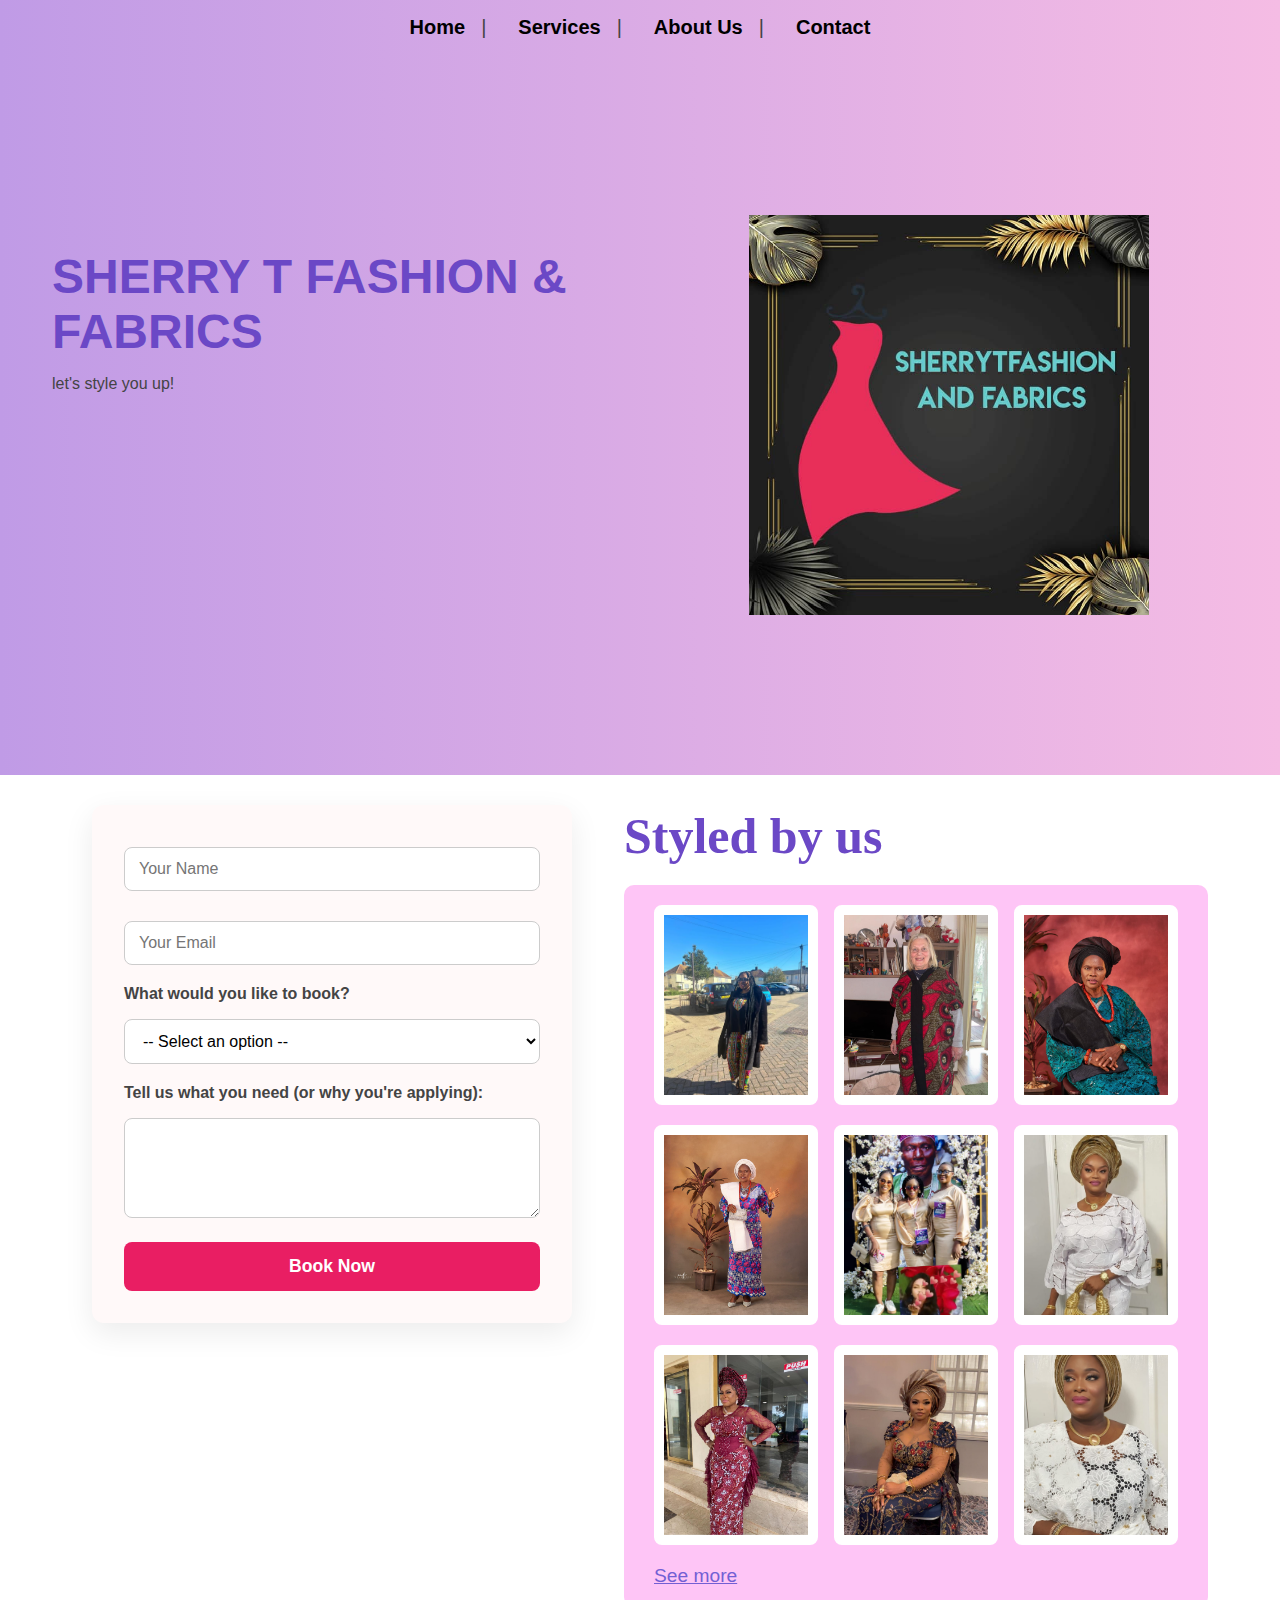
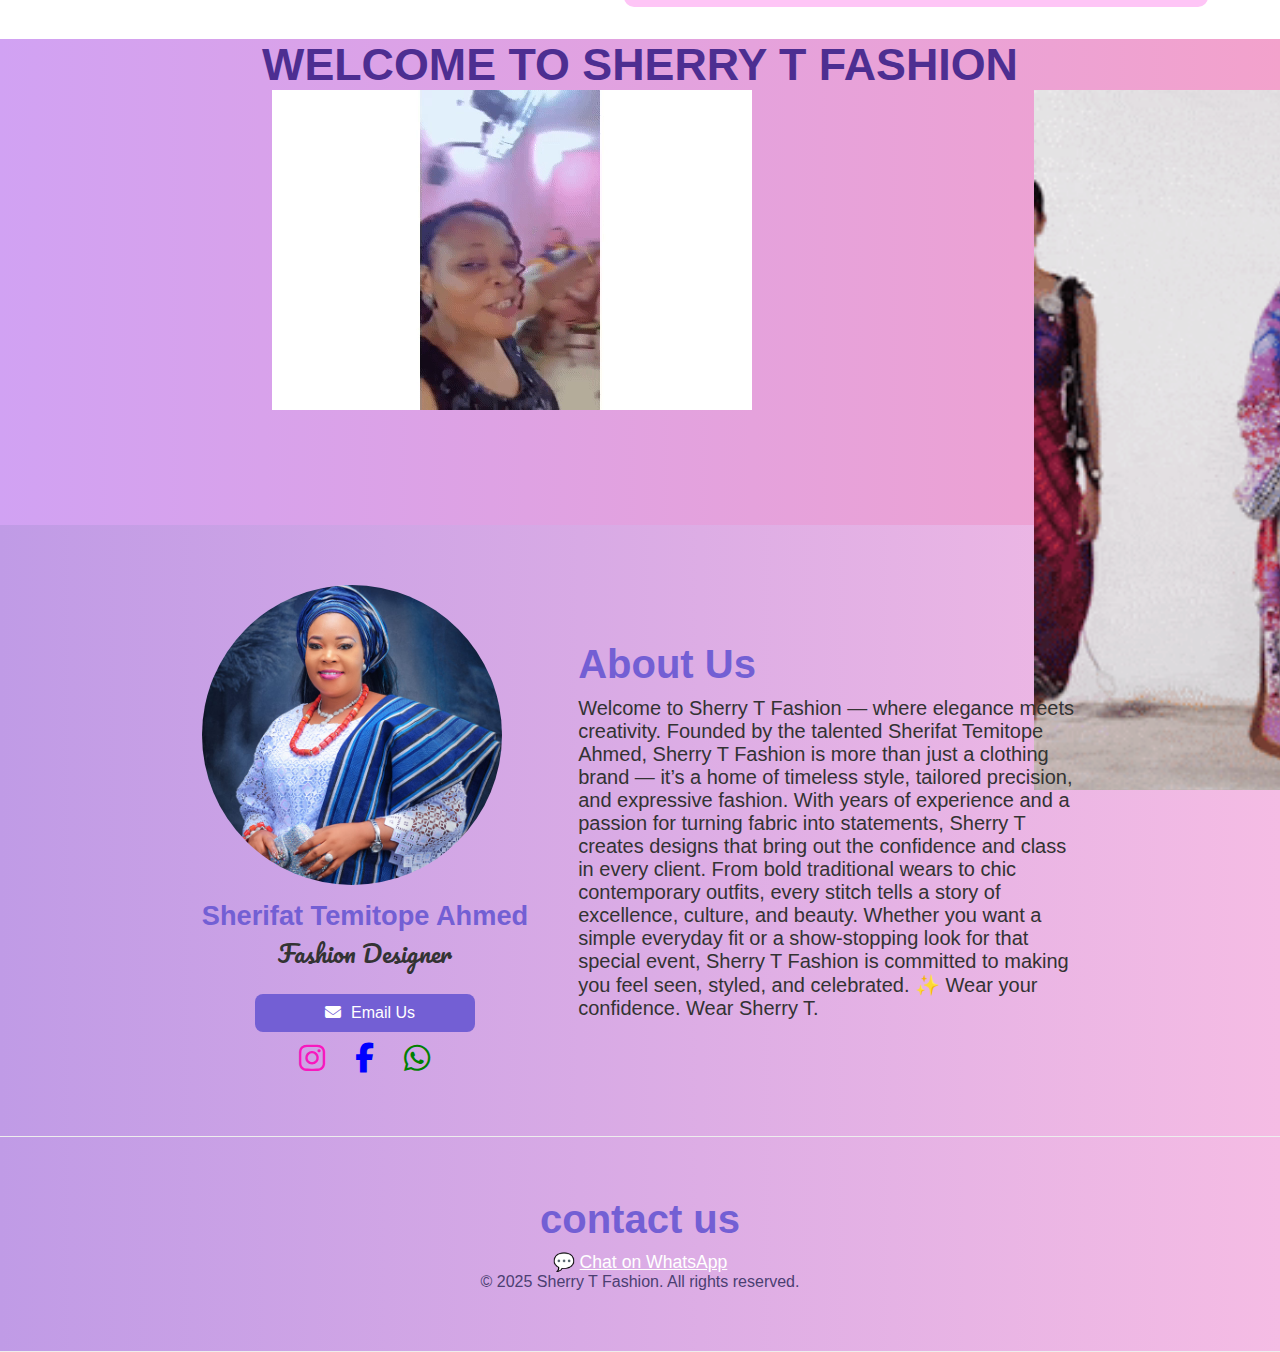
<file: index.html>
<!DOCTYPE html>
<html lang="en">
<head> 
  <meta charset="UTF-8" />
  <meta name="viewport" content="width=device-width, initial-scale=1.0"/>
  <title>sherrytfashion</title>
  <link rel="stylesheet" href="styles.css">
  <link rel="icon" href="brandcov.png" type="image/png">
  <link rel="stylesheet" href="https://cdnjs.cloudflare.com/ajax/libs/font-awesome/6.7.2/css/all.min.css">
    <link href="https://fonts.googleapis.com/css2?family=Pacifico&display=swap" rel="stylesheet">
    <link href="https://fonts.googleapis.com/css2?family=Montserrat:wght@700&display=swap" rel="stylesheet">
</head>
<body>
  <header>
    <nav>
      <ul>
        <li><a href="#home">Home</a></li>
        <li><a href="#services">Services</a></li>
        <li><a href="#about">About Us</a></li>
        <li><a href="#contact">Contact</a></li>
      </ul>
    </nav>
  </header>

  <section class="hero">
    <div class="flex-section">
        <div class="hero-text">
        <h1><span>Sherry T fashion &</span><br>Fabrics</h1>
        <p>let's style you up!</p>
      </div>
  
      <div class="hero-image">
          <img src="brandcover.jpg" alt="image" class="pinklogo">
       </div>
    </div>
</section>
    
     <!-- section for apprenticeship and others -->
     <section id="services" class="booking-section">
        <div class="form-side">
          <!-- my existing form -->
          <form action="https://formspree.io/f/movwvyyo" method="POST" class="form-parameter">
            <input type="text" name="name" placeholder="Your Name" required>
            <input type="email" name="email" placeholder="Your Email" required>
          
            <label for="booking-type">What would you like to book?</label>
            <select name="booking_type" id="booking-type" required>
              <option value="">-- Select an option --</option>
              <option value="sewing">Sewing Appointment</option>
              <option value="material-shopping">Buy Materials</option>
              <option value="measurement">Measurement Taking</option>
              <option value="pickup">Order Pickup</option>
              <option value="apprenticeship">Apprenticeship</option> <!-- 👈 NEW -->
            </select>
        
            <label for="message">Tell us what you need (or why you're applying):</label>
            <textarea name="message" id="message" rows="4"></textarea>
          
            <button type="submit">Book Now</button>
          </form>
        </div>
      <div class="Gallerypg1">
        <h2 style="font-family:serif; font-size: 50px; color:var(--text-primary); padding-bottom: 20px;">Styled by us</h2>
        <div class="image-grid">
            <a href="image.jpg">
                <img src="image.jpg" alt="Design Image" width="200">
              </a>   
              <a href="image13.jpg">
                <img src="image13.jpg" alt="Design Image" width="200">
              </a>            
              <a href="image23.jpg">
                <img src="image23.jpg" alt="Design Image" width="200">
              </a>            
              <a href="image22.jpg">
                <img src="image22.jpg" alt="Design Image" width="200">
              </a>            
              <a href="image21.jpg">
                <img src="image21.jpg" alt="Design Image" width="200">
              </a>            
              <a href="image11.jpg">
                <img src="image11.jpg" alt="Design Image" width="200">
              </a>            
              <a href="image7.jpg">
                <img src="image7.jpg" alt="Design Image" width="200">
              </a>            
              <a href="image8.jpg">
                <img src="image8.jpg" alt="Design Image" width="200">
              </a>            
              <a href="image16.jpg">
                <img src="image16.jpg" alt="Design Image" width="200">
              </a> 
              <p><a href="images.html" style=" color: #735fd4; font-family: 'Segoe UI', sans-serif; text-decoration: underline; font-weight: 500; font-size: larger;" class="see-more">See more</a>
              </p>           
            </div>
          <!-- Add more as needed -->
        </div>
      </section>
      
<!-- Home Section -->
<section id="home" class="welcome-section">
     <h1 class="blinking"> WELCOME TO SHERRY T FASHION</h1>
    <div class="slider-container">
      <div class="slide">
        <video autoplay muted loop playsinline class="bg-video">
          <source src="sherry-brand.mp4" type="video/mp4" />
          Your browser does not support the video tag.
        </video>
      </div>
    
      <div class="slide" id="s2">
        <div></div>
      </div>
    </div>
  </section>

<!-- Unique About Section -->
<section id="about" class="about-section">
  <div class="about-flex">
    <div class="profile">
      <img src="image5.jpg" alt="Profile Image" width="300" />
      <p style="font-family: 'Montserrat', sans-serif; font-weight: 700; font-size: 1.7rem; color:#735fd4;">
        <b>Sherifat Temitope Ahmed</b>
      </p>      
      <p style="font-family: 'Pacifico', cursive; font-size: 1.5rem; color: #333;">
        Fashion Designer
      </p>
      
      <div class="button-wrapper">
        <a href="mailto:sherrytfashion.com" class="email-btn"><i class="fa-solid fa-envelope" style="padding: 0px 10px;"></i>Email Us</a>
      </div>
      <div class="socials">
        <a href="https://www.instagram.com/sherryt1808?igsh=MXJoMGRheHptYTF4eg=="><i class="fa-brands fa-instagram" style="color: rgba(255, 0, 183, 0.868);"></i></a>
        <a href="#"><i class="fa-brands fa-facebook-f" style="color: blue;"></i></a>
        <a href="https://wa.me/+2348069439264"><i class="fa-brands fa-whatsapp" style="color: green;"></i></a>
      </div>
      
  
    </div>
    <div class="portfolio">
      <h2>About Us</h2>
      <p>Welcome to Sherry T Fashion — where elegance meets creativity.
        Founded by the talented Sherifat Temitope Ahmed, Sherry T Fashion is more than just a clothing brand — it’s a home of timeless style, tailored precision, and expressive fashion. With years of experience and a passion for turning fabric into statements, Sherry T creates designs that bring out the confidence and class in every client.
        
        From bold traditional wears to chic contemporary outfits, every stitch tells a story of excellence, culture, and beauty. Whether you want a simple everyday fit or a show-stopping look for that special event, Sherry T Fashion is committed to making you feel seen, styled, and celebrated.
        
        ✨ Wear your confidence. Wear Sherry T.</p>
    </div>
  </div>
</section>

  <section id="contact" class="styled-section">
   <div class="section-content">
    <h2>contact us</h2>
    <p>💬 <a href="https://wa.me/+2349034957312" style="color: #fff; text-decoration: underline;">Chat on WhatsApp</a></p>
  </div>

  <footer>
    <p>&copy; 2025 Sherry T Fashion. All rights reserved.</p>
  </footer>
</section>

</body>
</html>
</file>
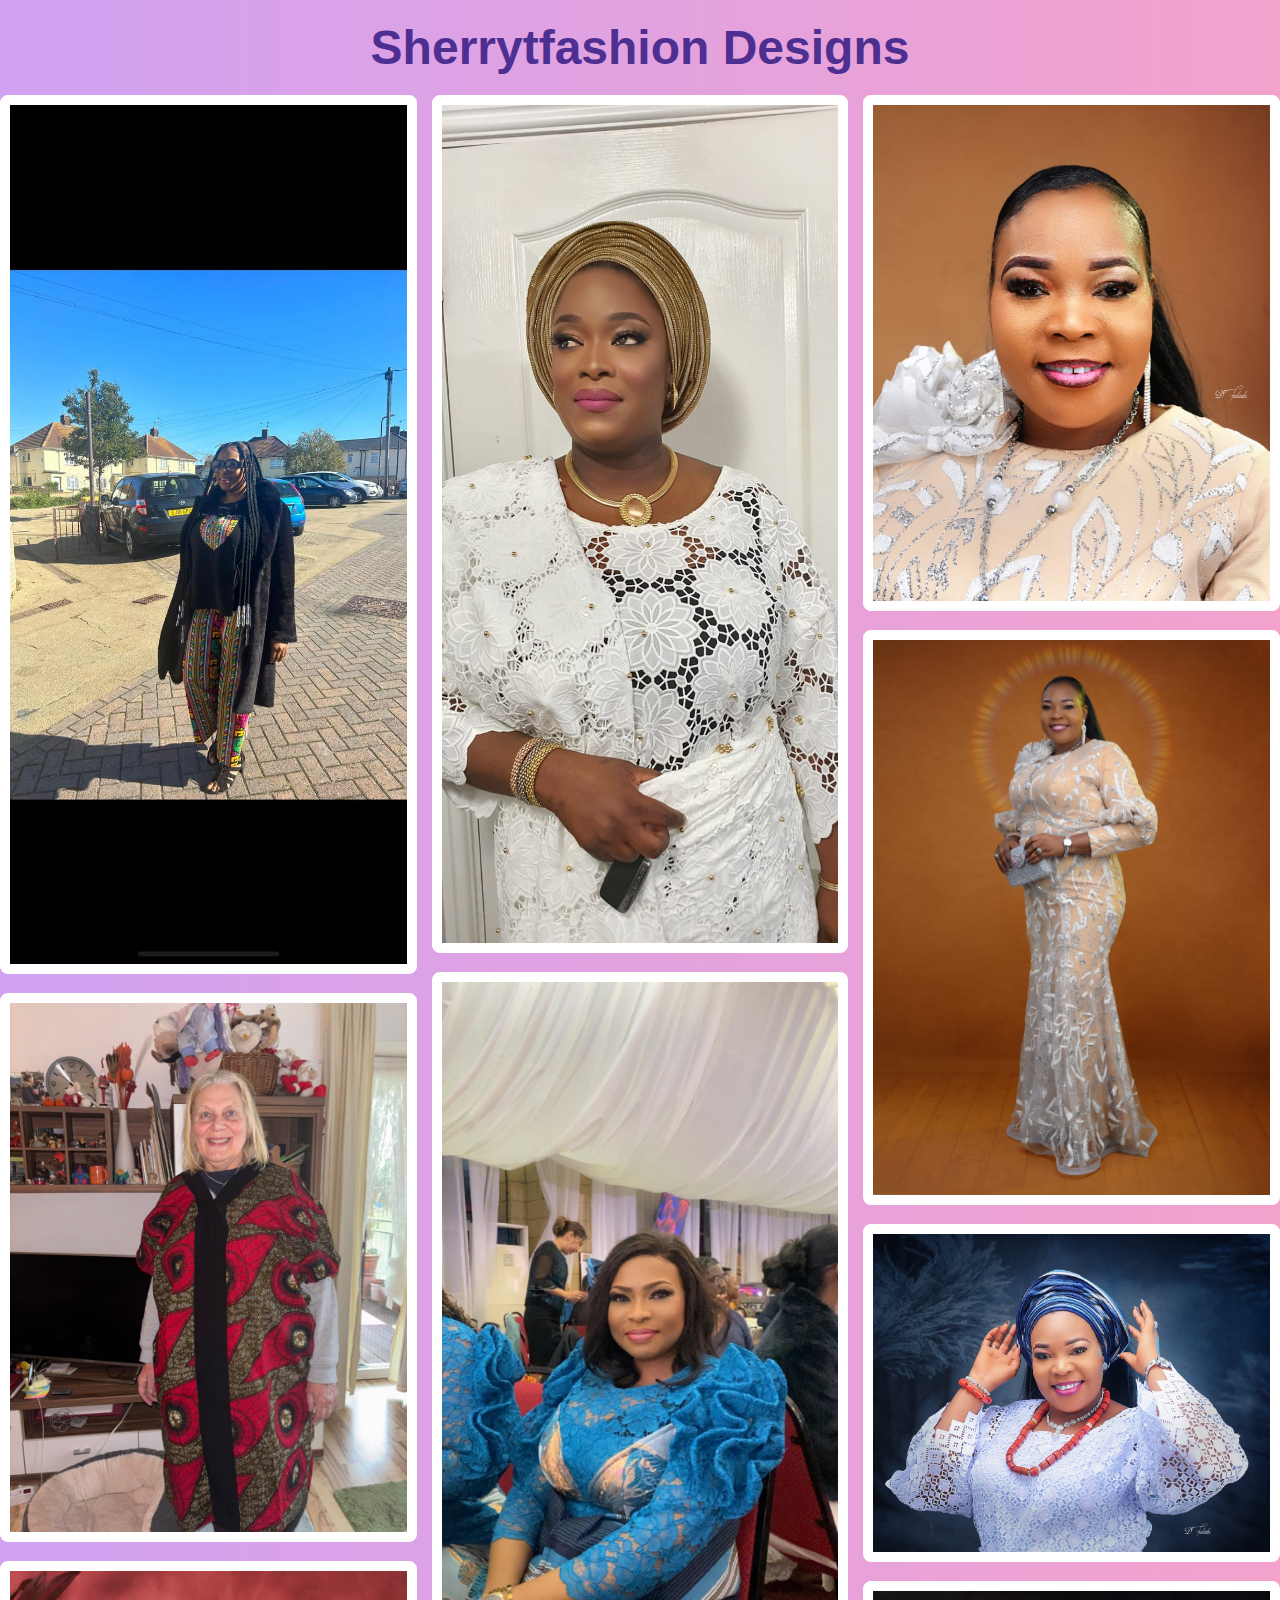
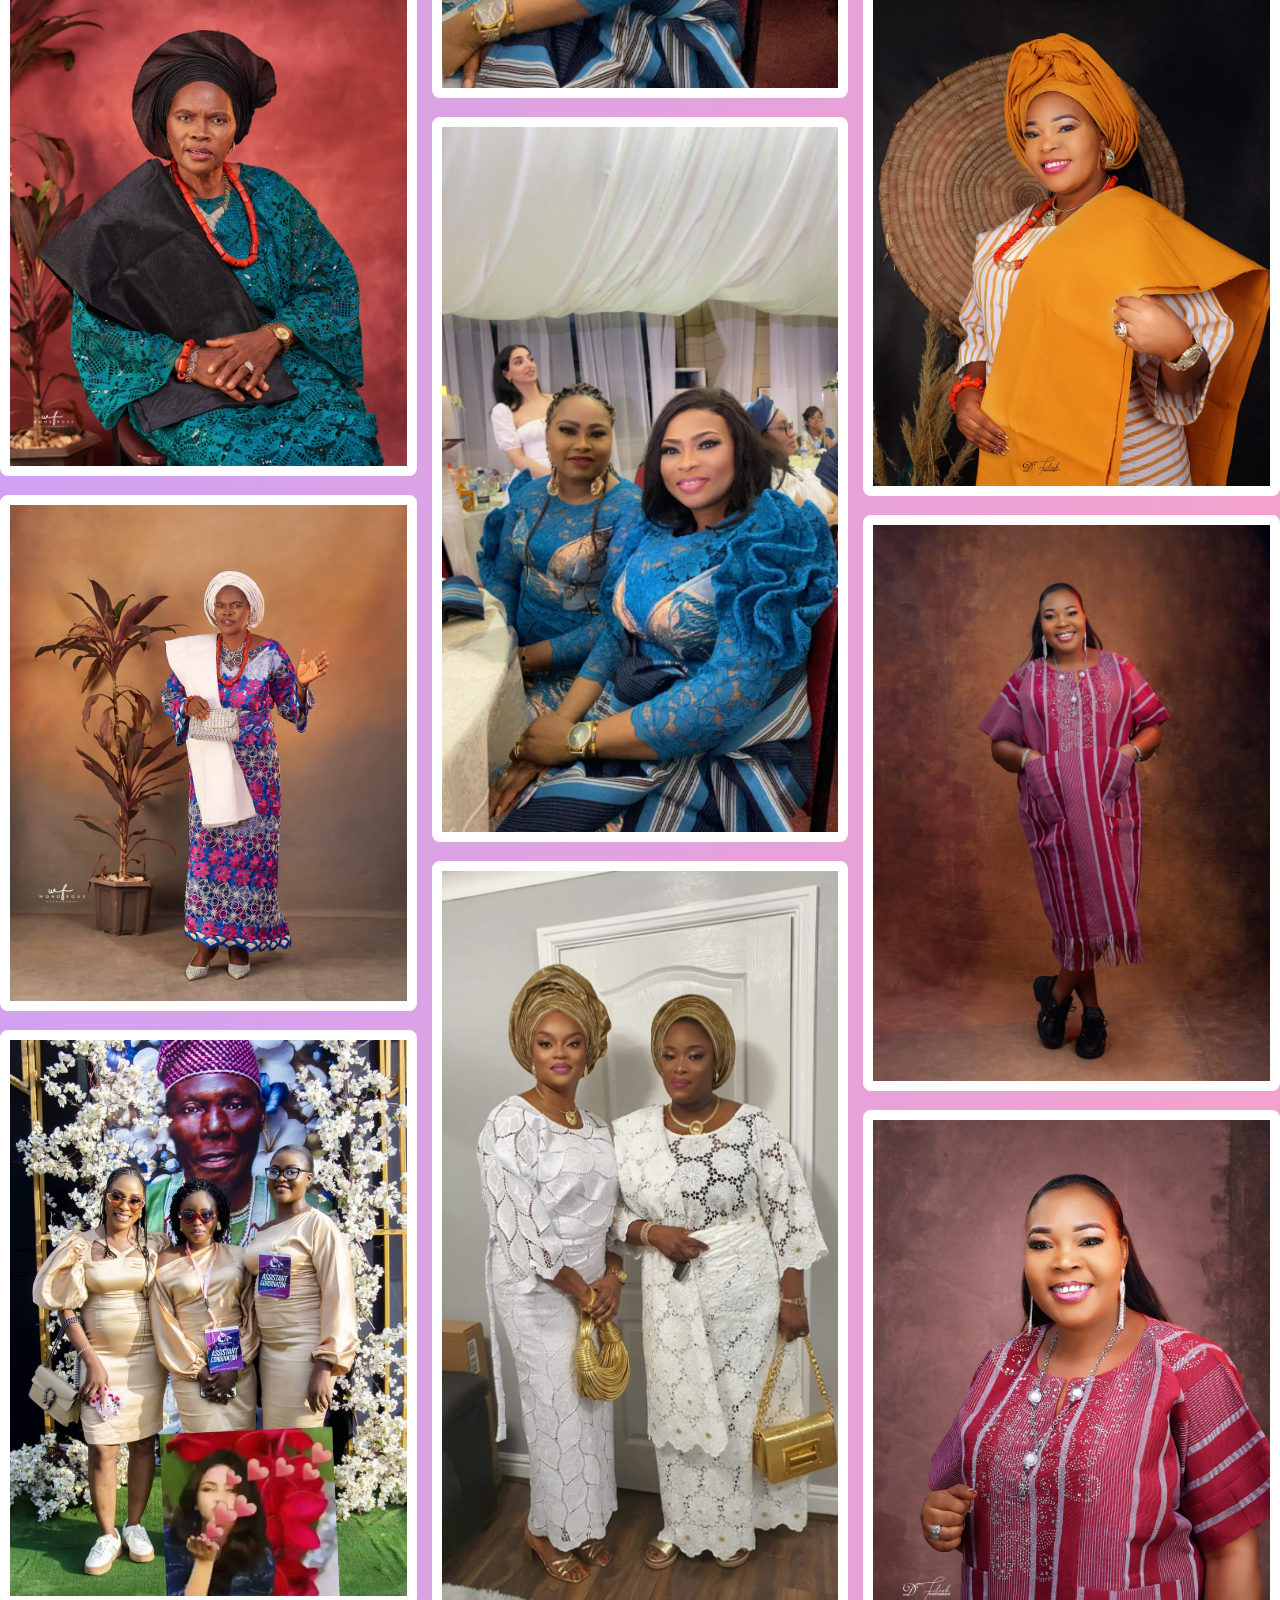
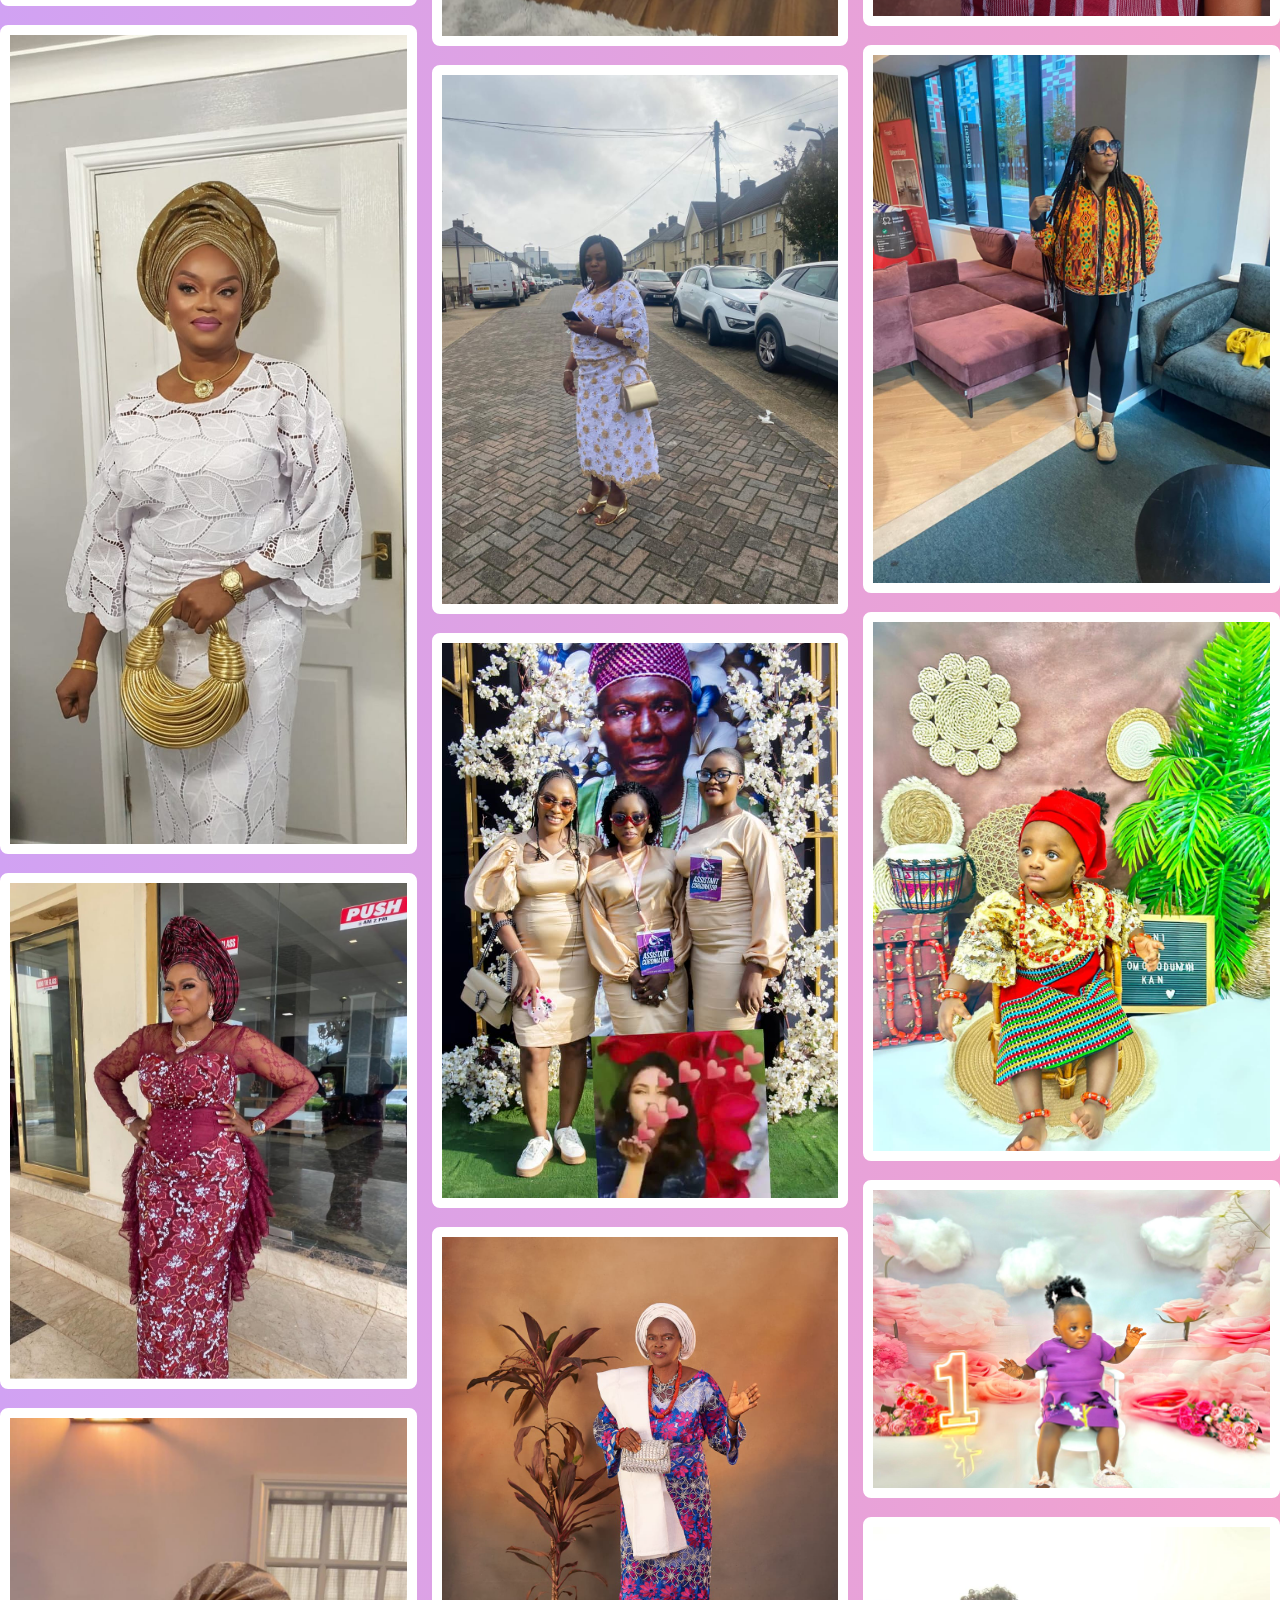
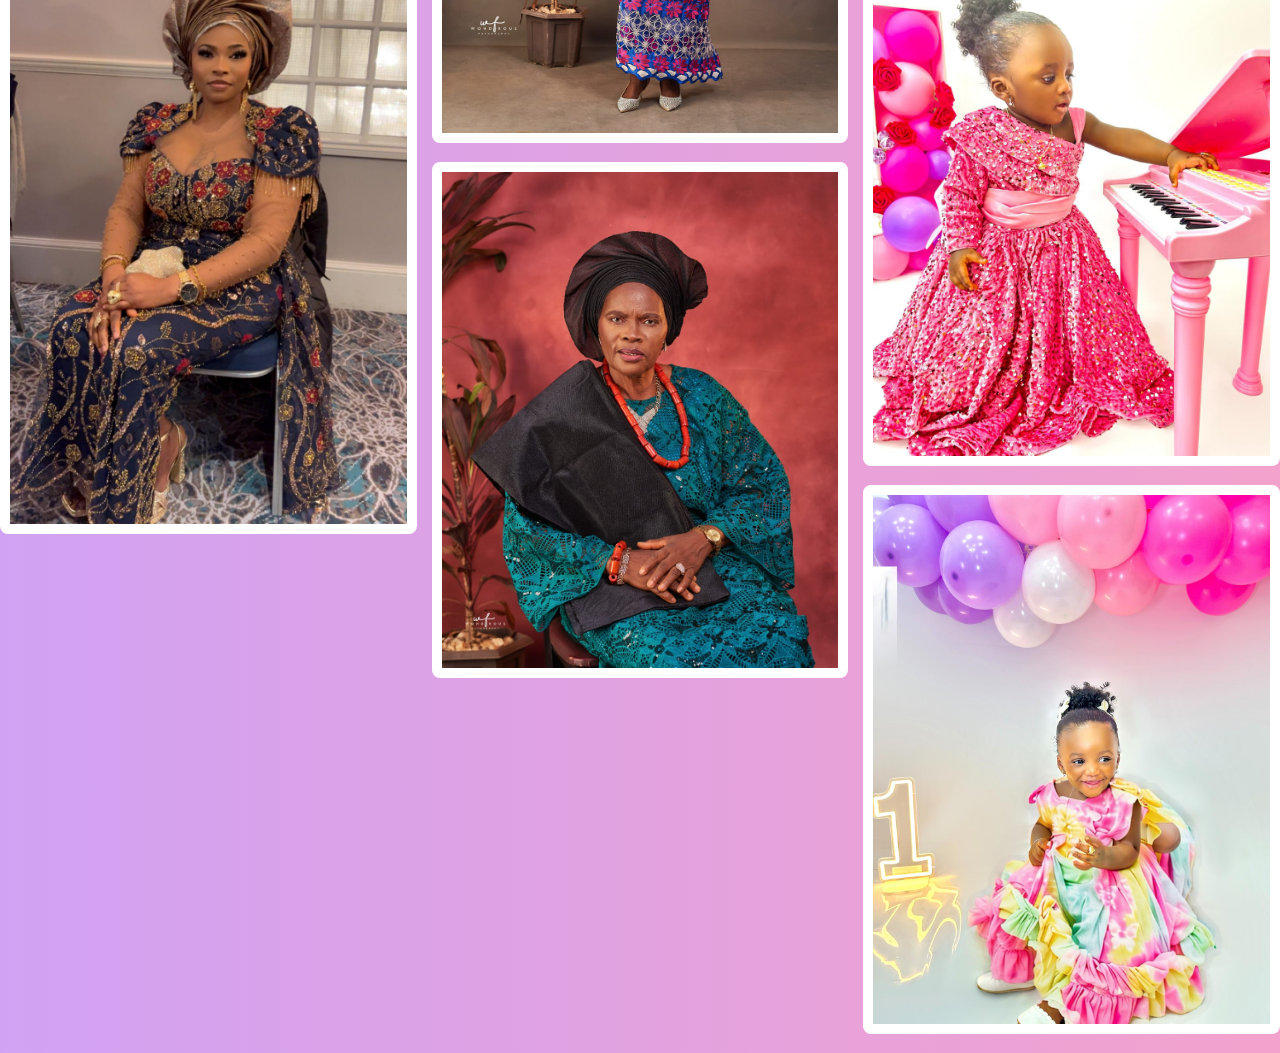
<file: images.html>
<!DOCTYPE html>
<html lang="en">
<head>
  <meta charset="UTF-8">
  <title>images</title>
  <link rel="stylesheet" href="styles.css">
  <link rel="stylesheet" href="gallery.css">
  <link rel="icon" href="brandcov.png" type="image/png">
</head>
<body>
    <h1>Sherrytfashion Designs</h1>
    <div class="masonry">
        <a href="image.jpg">
            <img src="image.jpg" alt="Design Image" width="200">
          </a>   
          <a href="image13.jpg">
            <img src="image13.jpg" alt="Design Image" width="200">
          </a>            
          <a href="image23.jpg">
            <img src="image23.jpg" alt="Design Image" width="200">
          </a>            
          <a href="image22.jpg">
            <img src="image22.jpg" alt="Design Image" width="200">
          </a>            
          <a href="image21.jpg">
            <img src="image21.jpg" alt="Design Image" width="200">
          </a>            
          <a href="image11.jpg">
            <img src="image11.jpg" alt="Design Image" width="200">
          </a>            
          <a href="image7.jpg">
            <img src="image7.jpg" alt="Design Image" width="200">
          </a>            
          <a href="image8.jpg">
            <img src="image8.jpg" alt="Design Image" width="200">
          </a>            
          <a href="image16.jpg">
            <img src="image16.jpg" alt="Design Image" width="200">
          </a> 
          <a href="image17.jpg">
            <img src="image17.jpg" alt="Design Image" width="200">
          </a> 
          <a href="image18.jpg">
            <img src="image18.jpg" alt="Design Image" width="200">
          </a> 
          <a href="image19.jpg">
            <img src="image19.jpg" alt="Design Image" width="200">
          </a> 
          <a href="image20.jpg">
            <img src="image20.jpg" alt="Design Image" width="200">
          </a> 
          <a href="image21.jpg">
            <img src="image21.jpg" alt="Design Image" width="200">
          </a> 
          <a href="image22.jpg">
            <img src="image22.jpg" alt="Design Image" width="200">
          </a> 
          <a href="image23.jpg">
            <img src="image23.jpg" alt="Design Image" width="200">
          </a> 
          <a href="image24.jpg">
            <img src="image24.jpg" alt="Design Image" width="200">
          </a> 
          <a href="image25.jpg">
            <img src="image25.jpg" alt="Design Image" width="200">
          </a> 
          <a href="image26.jpg">
            <img src="image26.jpg" alt="Design Image" width="200">
          </a> 
          <a href="image27.jpg">
            <img src="image27.jpg" alt="Design Image" width="200">
          </a> 
          <a href="image28.jpg">
            <img src="image28.jpg" alt="Design Image" width="200">
          </a> 
          <a href="image29.jpg">
            <img src="image29.jpg" alt="Design Image" width="200">
          </a> 
          <a href="image30.jpg">
            <img src="image30.jpg" alt="Design Image" width="200">
          </a> 
          <a href="image31.jpg">
            <img src="image31.jpg" alt="Design Image" width="200">
          </a> 
          <a href="image32.jpg">
            <img src="image32.jpg" alt="Design Image" width="200">
          </a> 
          <a href="image33.jpg">
            <img src="image33.jpg" alt="Design Image" width="200">
          </a> 
          <a href="image34.jpg">
            <img src="image34.jpg" alt="Design Image" width="200">
          </a> 
          
        <!-- Add more images -->
      </div>
      
</body>
</html>
</file>
<file: styles.css>
/* Root Colors */
:root {
    --gradient: linear-gradient(to right, #c09be6, #f5bce4);
    --text-dark: #444;
    --text-primary: #6b48c6;
    --white: #ffffff;
    --search-bg: #f2e9f7;
  }
  
   

  /* Reset */
  * {
    margin: 0;
    padding: 0;
    box-sizing: border-box;
    font-family: 'Segoe UI', Tahoma, Geneva, Verdana, sans-serif;
  }
  
  body {
    background: var(--white);
    color: var(--text-dark);
  }
  
  /* Header */
  header {
    background: var(--gradient);
    padding: 1rem 2rem;
    font-size: 20px;
  }
  
  
  nav ul {
    list-style: none;
    display: flex;
    justify-content: center;
    gap: 2rem;
  }
  
  nav a {
    text-decoration:none;
    font-weight: 600;
    color: black;
  }
  nav a:hover{
  text-decoration: none;
  color: #fff;
  }
  

  nav ul li:not(:last-child)::after {
    content: '|';
    margin-left: 1rem;
    color: var(--text-dark); 
    font-weight: normal;
  }
  
  
  /* Hero Section */
  .flex-section {
    display: flex;
    flex-wrap: wrap;
    justify-content: space-between;
    align-items: center;
    padding: 4rem 2rem;
    background: var(--gradient);
    min-height: 80vh;
  }

  
  .hero-text {
    position: relative;
    bottom: 70px;
    margin-bottom: 50%;
    flex: 1;
    min-width: 280px;
    margin-bottom: 2rem;
    padding-left: 20px;
  }
  
  .hero-text h1 {
    font-size: 3rem;
    color: var(--text-primary);
    text-transform: uppercase;
    margin-bottom: 1rem;
  }
  
  .hero-text span {
    color: var(--text-primary);
  }
  
  .hero-text p {
    font-size: 1rem;
    margin-bottom: 1rem;
  }

  

  /* Hero Image */
  .hero-image {
    flex: 1;
    display: flex;
    align-items: flex-end;
    justify-content: center;
    position: relative;
    min-width: 280px;
   
  }
  
  .hero-image .pinklogo {
    width: 400px;
    z-index: 1;
  }
  
  
  /* Responsive */
  @media (max-width: 768px) {
    .hero {
      flex-direction: column;
      text-align: center;
    }
  
    .hero-image {
        justify-content: center;
        margin-top: 2rem;
      }
  
    .hero-image .phone {
      position: relative;
      left: 0;
      margin-right: 1rem;
    }
  }
    
       /* section for apprenticeship and others */
       .booking-section {
        display: flex;
        gap: 2rem;
        padding: 2rem;
        align-items: flex-start;
        flex-wrap: wrap;
        max-width: 1200px;
        margin: 0 auto;
      }
      .form-parameter{
        position: relative;
        bottom: 50px;
      }
      .form-parameter:hover{
        background-color: #FEC5F6;
      }
      
      
      .form-side {
        flex: 1;
        min-width: 300px;
      }
      
      .image-grid {
        flex: 1;
        display: grid;
        background-color: #FEC5F6;
        grid-template-columns: repeat(3, 1fr);
        gap: 1rem;
       min-width: 200px;
       padding: 20px 30px;
       border-radius: 10px;
      }
      .image-grid:hover{
        border-radius: 10px;
        background-color:#6b48c6 ;
      }
      
      .image-grid img {
        border-style: solid;
        border-width: 10px;
        border-color: white;
        width: 100%;
        height: 200px; /* Or whatever you prefer */
        object-fit: cover;
        border-radius: 8px;
      }
      
      

      /* more images link setting */
      .see-more:hover{
        background-color: #000;
      }
  

    /* section for form creation */
    form {
      max-width: 480px;
      margin: 3rem auto;
      padding: 2rem;
      background-color: #fff9f9;
      border-radius: 12px;
      box-shadow: 0 10px 30px rgba(0, 0, 0, 0.08);
      font-family: 'Segoe UI', sans-serif;
      color: #333;
    }
    
    form input,
    form select,
    form textarea {
      width: 100%;
      padding: 12px 14px;
      margin: 10px 0 20px;
      border: 1px solid #ccc;
      border-radius: 8px;
      font-size: 1rem;
      background-color: #fff;
      transition: border 0.3s ease;
    }
    
    form input:focus,
    form select:focus,
    form textarea:focus {
      border-color: #c2185b;
      outline: none;
    }
    
    form label {
      font-weight: 600;
      display: block;
      margin-bottom: 6px;
      color: #444;
    }
    
    form textarea {
      resize: vertical;
      min-height: 100px;
    }
    
    form button {
      width: 100%;
      padding: 14px;
      background-color: #e91e63;
      color: #fff;
      border: none;
      border-radius: 8px;
      font-size: 1.1rem;
      font-weight: bold;
      cursor: pointer;
      transition: background 0.3s ease;
    }
    
    form button:hover {
      background-color: #d81b60;
    }
    
    @media (max-width: 500px) {
      form {
        padding: 1.5rem;
      }
    }
       /* home section website  */
       .welcome-section {
        background: linear-gradient(to right, #d1a2f3, #f3a2cc); /* pink to purple gradient */
        height: 300px;
        text-align: center;
        padding-bottom: 38%;
      }
     
        
      .blinking {
        font-size: 2.8rem;
        color: #4d2e91; /* Heading color */
        font-weight: bold;
        animation: blinkText 1.5s infinite;
        font-family: 'Segoe UI', sans-serif;
      }
      @keyframes blinkText {
        0%   { opacity: 1; }
        50%  { opacity: 0; }
        100% { opacity: 1; }
      }

      
      .slider-container {
        display: flex;
        overflow-x: auto;
        scroll-behavior: smooth;
        height: 80vh; /* You can adjust this to fit your design */
        padding-bottom: 20px;
        gap: 10px;
      }
      
      .slider-container::-webkit-scrollbar {
        display: none;
      }
      
      .slide {
        min-width: 80%; /* Makes each slide fill the view */
        height: 100%;
        flex-shrink: 0; /* Prevent shrinking */
      }
      
      .slide div {
        width: 100%;
        height: 100%;
        background-position: center;
        background-size: cover;
        background-repeat: no-repeat;
        padding: 0px 10px;
      }      

      #s1 div{
        background-image: url(happy-turn.gif);}
      #s2 div{
          background-image: url(fashio-show.gif);}

        @media (max-width: 768px) {
          .slider-container {
            height: 60vh;
          }
        
          .blinking {
            font-size: 1.8rem;
          }
        }
        
      
      

     /* brand category */
 /* General Section Style */
.styled-section {
  text-align: center;
  background: var(--gradient);
  padding: 60px 20px;
  color: #4b3f72;
  font-family: 'Segoe UI', sans-serif;
  border-bottom: 1px solid #eee;
}

.section-content h2 {
  font-size: 2.5rem;
  color: #735fd4;
  margin-bottom: 10px;
}

.section-content p {
  font-size: 1.1rem;
  color: #333;
}

/* About Section - Unique Layout */
.about-section {
  background: var(--gradient);
  padding: 60px 20px;
  border-bottom: 1px solid #eee;
  font-family: 'Segoe UI', sans-serif;
  color: #4b3f72;
}

.about-flex {
  display: flex;
  flex-wrap: wrap;
  justify-content: center;
  align-items: center;
  gap: 50px;
}

.profile img {
  border-radius: 50%;
  margin-bottom: 10px;
}

.profile p {
  font-size: 20px;
  text-align: center;
}

.portfolio h2 {
  font-size: 2.5rem;
  color: #735fd4;
  margin-bottom: 10px;
}

.portfolio p {
  font-size: 20px;
  color: #333;
  max-width: 500px;
}

/* Responsive stacking for small screens */
@media (max-width: 768px) {
  .about-flex {
    flex-direction: column;
    text-align: center;
  }

  .portfolio p {
    max-width: 100%;
  }
}
 
    /* email button section  */
.button-wrapper {
  text-align: center; /* centers inline elements like <a> */
  margin-top: 20px;
}

.email-btn {
  display: inline-block; /* allows width, padding, margin */
  padding: 10px 60px;
  background-color: #735fd4;
  color: white;
  border-radius: 8px;
  text-decoration: none;
  font-family: 'Segoe UI', sans-serif;
}
.email-btn:hover{
background-color: #cac5fef9;
}


/* social media icons and link  */
.socials{
  display: flex;           
  justify-content: center; 
  align-items: center;     
  gap: 30px;               
  font-size: 30px;
  text-align: center;
  padding: 10px 10px 0 10px;
  
}
</file>
<file: gallery.css>
body {
  margin: 0;
  font-family: 'Segoe UI', Tahoma, Geneva, Verdana, sans-serif;
  background: linear-gradient(to right, #d1a2f3, #f3a2cc); /* pink to purple gradient */
  color: #4d2e91; /* Heading color */
  text-align: center;
  padding-top: 20px;
}

h1 {
  font-size: 3em;
  font-weight: bold;
  margin-bottom: 20px;
}

p {
  color: rgba(0, 0, 0, 0.6); /* Paragraph color */
  font-size: 1em;
  margin-top: 0;
}

.masonry {
  column-count: 3;            /* Number of columns */
  column-gap: 15px;           /* Gap between columns */
}

.masonry img {
  width: 100%;                /* Make image take full column width */
  margin-bottom: 15px;        /* Spacing between images vertically */
  border-radius: 8px;
  border-style: solid;
  border-width: 10px;
  border-color: white;
  break-inside: avoid;        /* Prevent image breaking across columns */
  object-fit: cover;          /* Nice scaling of images */
}

@media (max-width: 900px) {
  .masonry {
    column-count: 2;
  }
}

@media (max-width: 600px) {
  .masonry {
    column-count: 1;
  }
}
</file>
